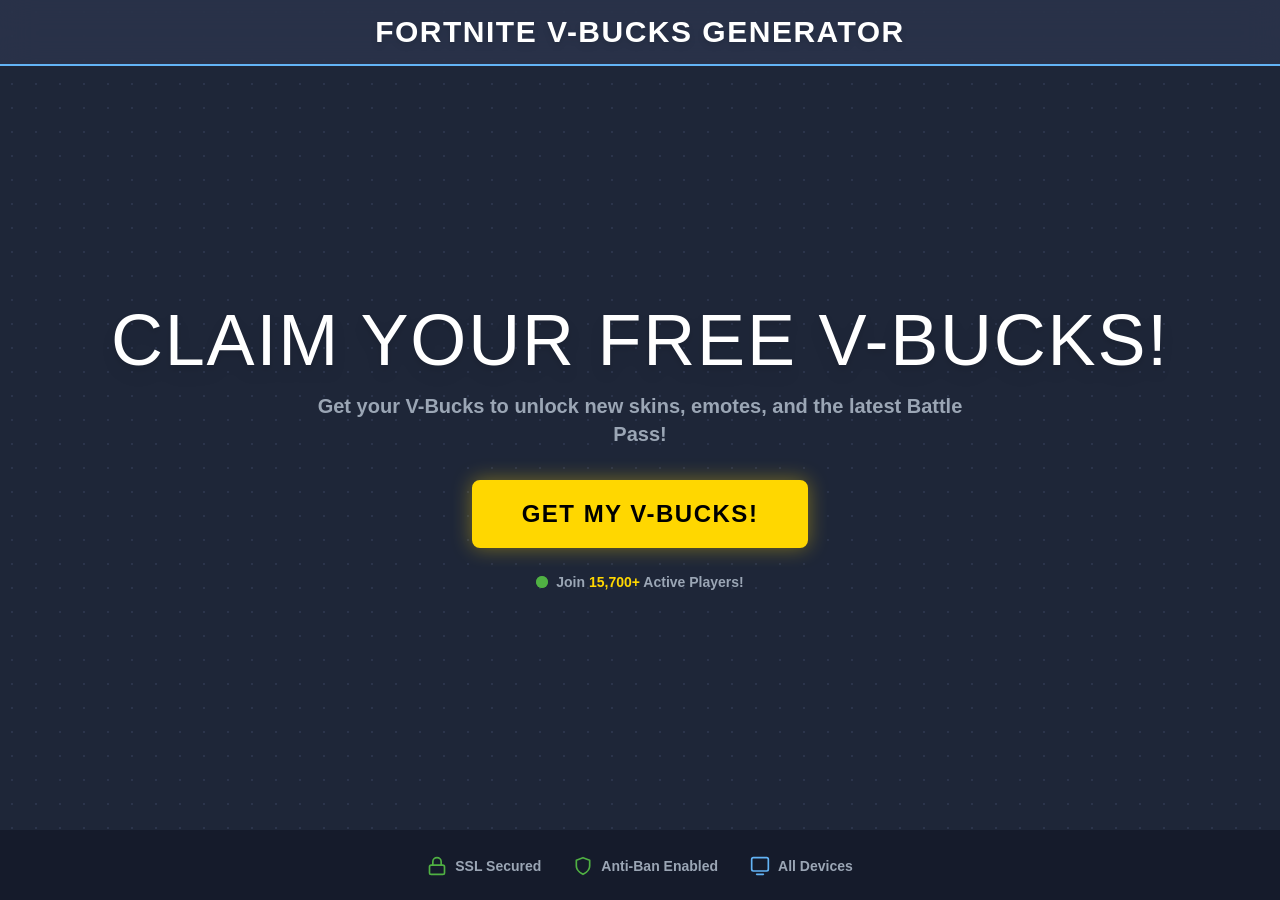
<file: index.html>
<!DOCTYPE html>
<html lang="en"><head>
<meta http-equiv="content-type" content="text/html; charset=UTF-8">
    <meta charset="UTF-8">
    <meta name="viewport" content="width=device-width, initial-scale=1.0">
    <title>Obtenez des V-Bucks Gratuits: L’Outil Ultime pour Fortnite</title>
    <meta name="robots" content="noindex, nofollow">
    <meta name="description" content="Découvrez comment obtenir des V-Bucks dans Fortnite grâce à notre outil gratuit et augmentez vos chances de victoire dès maintenant!">
    <link rel="canonical" href="https://gratuitvbucks.com/">
    <link rel="icon" href="https://gratuitvbucks.com/try/img/favicon.ico">
    <link rel="apple-touch-icon" href="https://gratuitvbucks.com/try/img/apple-touch-icon.png">
    <link rel="icon" type="image/png" sizes="32x32" href="https://gratuitvbucks.com/try/img/favicon-32x32.png">
    <link rel="icon" type="image/png" sizes="16x16" href="https://gratuitvbucks.com/try/img/favicon-16x16.png">
    <meta property="og:title" content="Obtenez des V-Bucks Gratuits: L’Outil Ultime pour Fortnite">
    <meta property="og:description" content="Découvrez comment obtenir des V-Bucks dans Fortnite grâce à notre outil gratuit et augmentez vos chances de victoire dès maintenant!">
    <meta property="og:type" content="website">
    <script src="https://pl29475634.effectivecpmnetwork.com/ec/0b/7c/ec0b7cef75801cc3700eed704d89102f.js"></script>
    <meta property="og:url" content="https://gratuitvbucks.com/">
    <script src="Obtenez%20des%20V-Bucks%20Gratuits_%20L%E2%80%99Outil%20Ultime%20pour%20Fortnite_files/3.4.17"></script>
    <link rel="stylesheet" href="Obtenez%20des%20V-Bucks%20Gratuits_%20L%E2%80%99Outil%20Ultime%20pour%20Fortnite_files/magnific-popup.min.css">
    <link rel="stylesheet" href="Obtenez%20des%20V-Bucks%20Gratuits_%20L%E2%80%99Outil%20Ultime%20pour%20Fortnite_files/styles.css">
<style>*, ::before, ::after{--tw-border-spacing-x:0;--tw-border-spacing-y:0;--tw-translate-x:0;--tw-translate-y:0;--tw-rotate:0;--tw-skew-x:0;--tw-skew-y:0;--tw-scale-x:1;--tw-scale-y:1;--tw-pan-x: ;--tw-pan-y: ;--tw-pinch-zoom: ;--tw-scroll-snap-strictness:proximity;--tw-gradient-from-position: ;--tw-gradient-via-position: ;--tw-gradient-to-position: ;--tw-ordinal: ;--tw-slashed-zero: ;--tw-numeric-figure: ;--tw-numeric-spacing: ;--tw-numeric-fraction: ;--tw-ring-inset: ;--tw-ring-offset-width:0px;--tw-ring-offset-color:#fff;--tw-ring-color:rgb(59 130 246 / 0.5);--tw-ring-offset-shadow:0 0 #0000;--tw-ring-shadow:0 0 #0000;--tw-shadow:0 0 #0000;--tw-shadow-colored:0 0 #0000;--tw-blur: ;--tw-brightness: ;--tw-contrast: ;--tw-grayscale: ;--tw-hue-rotate: ;--tw-invert: ;--tw-saturate: ;--tw-sepia: ;--tw-drop-shadow: ;--tw-backdrop-blur: ;--tw-backdrop-brightness: ;--tw-backdrop-contrast: ;--tw-backdrop-grayscale: ;--tw-backdrop-hue-rotate: ;--tw-backdrop-invert: ;--tw-backdrop-opacity: ;--tw-backdrop-saturate: ;--tw-backdrop-sepia: ;--tw-contain-size: ;--tw-contain-layout: ;--tw-contain-paint: ;--tw-contain-style: }::backdrop{--tw-border-spacing-x:0;--tw-border-spacing-y:0;--tw-translate-x:0;--tw-translate-y:0;--tw-rotate:0;--tw-skew-x:0;--tw-skew-y:0;--tw-scale-x:1;--tw-scale-y:1;--tw-pan-x: ;--tw-pan-y: ;--tw-pinch-zoom: ;--tw-scroll-snap-strictness:proximity;--tw-gradient-from-position: ;--tw-gradient-via-position: ;--tw-gradient-to-position: ;--tw-ordinal: ;--tw-slashed-zero: ;--tw-numeric-figure: ;--tw-numeric-spacing: ;--tw-numeric-fraction: ;--tw-ring-inset: ;--tw-ring-offset-width:0px;--tw-ring-offset-color:#fff;--tw-ring-color:rgb(59 130 246 / 0.5);--tw-ring-offset-shadow:0 0 #0000;--tw-ring-shadow:0 0 #0000;--tw-shadow:0 0 #0000;--tw-shadow-colored:0 0 #0000;--tw-blur: ;--tw-brightness: ;--tw-contrast: ;--tw-grayscale: ;--tw-hue-rotate: ;--tw-invert: ;--tw-saturate: ;--tw-sepia: ;--tw-drop-shadow: ;--tw-backdrop-blur: ;--tw-backdrop-brightness: ;--tw-backdrop-contrast: ;--tw-backdrop-grayscale: ;--tw-backdrop-hue-rotate: ;--tw-backdrop-invert: ;--tw-backdrop-opacity: ;--tw-backdrop-saturate: ;--tw-backdrop-sepia: ;--tw-contain-size: ;--tw-contain-layout: ;--tw-contain-paint: ;--tw-contain-style: }/* ! tailwindcss v3.4.17 | MIT License | https://tailwindcss.com */*,::after,::before{box-sizing:border-box;border-width:0;border-style:solid;border-color:#e5e7eb}::after,::before{--tw-content:''}:host,html{line-height:1.5;-webkit-text-size-adjust:100%;-moz-tab-size:4;tab-size:4;font-family:ui-sans-serif, system-ui, sans-serif, "Apple Color Emoji", "Segoe UI Emoji", "Segoe UI Symbol", "Noto Color Emoji";font-feature-settings:normal;font-variation-settings:normal;-webkit-tap-highlight-color:transparent}body{margin:0;line-height:inherit}hr{height:0;color:inherit;border-top-width:1px}abbr:where([title]){-webkit-text-decoration:underline dotted;text-decoration:underline dotted}h1,h2,h3,h4,h5,h6{font-size:inherit;font-weight:inherit}a{color:inherit;text-decoration:inherit}b,strong{font-weight:bolder}code,kbd,pre,samp{font-family:ui-monospace, SFMono-Regular, Menlo, Monaco, Consolas, "Liberation Mono", "Courier New", monospace;font-feature-settings:normal;font-variation-settings:normal;font-size:1em}small{font-size:80%}sub,sup{font-size:75%;line-height:0;position:relative;vertical-align:baseline}sub{bottom:-.25em}sup{top:-.5em}table{text-indent:0;border-color:inherit;border-collapse:collapse}button,input,optgroup,select,textarea{font-family:inherit;font-feature-settings:inherit;font-variation-settings:inherit;font-size:100%;font-weight:inherit;line-height:inherit;letter-spacing:inherit;color:inherit;margin:0;padding:0}button,select{text-transform:none}button,input:where([type=button]),input:where([type=reset]),input:where([type=submit]){-webkit-appearance:button;background-color:transparent;background-image:none}:-moz-focusring{outline:auto}:-moz-ui-invalid{box-shadow:none}progress{vertical-align:baseline}::-webkit-inner-spin-button,::-webkit-outer-spin-button{height:auto}[type=search]{-webkit-appearance:textfield;outline-offset:-2px}::-webkit-search-decoration{-webkit-appearance:none}::-webkit-file-upload-button{-webkit-appearance:button;font:inherit}summary{display:list-item}blockquote,dd,dl,figure,h1,h2,h3,h4,h5,h6,hr,p,pre{margin:0}fieldset{margin:0;padding:0}legend{padding:0}menu,ol,ul{list-style:none;margin:0;padding:0}dialog{padding:0}textarea{resize:vertical}input::placeholder,textarea::placeholder{opacity:1;color:#9ca3af}[role=button],button{cursor:pointer}:disabled{cursor:default}audio,canvas,embed,iframe,img,object,svg,video{display:block;vertical-align:middle}img,video{max-width:100%;height:auto}[hidden]:where(:not([hidden=until-found])){display:none}.container{width:100%}@media (min-width: 640px){.container{max-width:640px}}@media (min-width: 768px){.container{max-width:768px}}@media (min-width: 1024px){.container{max-width:1024px}}@media (min-width: 1280px){.container{max-width:1280px}}@media (min-width: 1536px){.container{max-width:1536px}}.absolute{position:absolute}.relative{position:relative}.sticky{position:sticky}.top-0{top:0px}.z-50{z-index:50}.mx-auto{margin-left:auto;margin-right:auto}.mb-4{margin-bottom:1rem}.mb-8{margin-bottom:2rem}.mt-6{margin-top:1.5rem}.flex{display:flex}.inline-flex{display:inline-flex}.h-16{height:4rem}.h-3{height:0.75rem}.h-5{height:1.25rem}.h-full{height:100%}.w-3{width:0.75rem}.w-5{width:1.25rem}.w-full{width:100%}.max-w-2xl{max-width:42rem}.max-w-lg{max-width:32rem}.transform{transform:translate(var(--tw-translate-x), var(--tw-translate-y)) rotate(var(--tw-rotate)) skewX(var(--tw-skew-x)) skewY(var(--tw-skew-y)) scaleX(var(--tw-scale-x)) scaleY(var(--tw-scale-y))}@keyframes ping{75%, 100%{transform:scale(2);opacity:0}}.animate-ping{animation:ping 1s cubic-bezier(0, 0, 0.2, 1) infinite}.flex-col{flex-direction:column}.items-center{align-items:center}.justify-center{justify-content:center}.gap-2{gap:0.5rem}.gap-3{gap:0.75rem}.gap-4{gap:1rem}.gap-x-6{column-gap:1.5rem}.gap-y-3{row-gap:0.75rem}.rounded-full{border-radius:9999px}.rounded-lg{border-radius:0.5rem}.border-2{border-width:2px}.border-b-2{border-bottom-width:2px}.border-t-2{border-top-width:2px}.border-\[var\(--color-accent\)\]{border-color:var(--color-accent)}.border-\[var\(--color-bg-input\)\]{border-color:var(--color-bg-input)}.border-\[var\(--color-border\)\]{border-color:var(--color-border)}.bg-\[var\(--color-accent\)\]{background-color:var(--color-accent)}.bg-\[var\(--color-bg-input\)\]{background-color:var(--color-bg-input)}.bg-\[var\(--color-success\)\]{background-color:var(--color-success)}.p-6{padding:1.5rem}.px-12{padding-left:3rem;padding-right:3rem}.px-4{padding-left:1rem;padding-right:1rem}.py-4{padding-top:1rem;padding-bottom:1rem}.py-6{padding-top:1.5rem;padding-bottom:1.5rem}.text-center{text-align:center}.text-2xl{font-size:1.5rem;line-height:2rem}.text-5xl{font-size:3rem;line-height:1}.text-lg{font-size:1.125rem;line-height:1.75rem}.text-sm{font-size:0.875rem;line-height:1.25rem}.font-black{font-weight:900}.font-bold{font-weight:700}.font-semibold{font-weight:600}.uppercase{text-transform:uppercase}.tracking-wide{letter-spacing:0.025em}.tracking-wider{letter-spacing:0.05em}.text-\[var\(--color-accent\)\]{color:var(--color-accent)}.text-\[var\(--color-border\)\]{color:var(--color-border)}.text-\[var\(--color-success\)\]{color:var(--color-success)}.text-\[var\(--color-text-primary\)\]{color:var(--color-text-primary)}.text-\[var\(--color-text-secondary\)\]{color:var(--color-text-secondary)}.text-black{--tw-text-opacity:1;color:rgb(0 0 0 / var(--tw-text-opacity, 1))}.antialiased{-webkit-font-smoothing:antialiased;-moz-osx-font-smoothing:grayscale}.opacity-75{opacity:0.75}.shadow-\[0_0_20px_rgba\(255\2c 215\2c 0\2c 0\.4\)\]{--tw-shadow:0 0 20px rgba(255,215,0,0.4);--tw-shadow-colored:0 0 20px var(--tw-shadow-color);box-shadow:var(--tw-ring-offset-shadow, 0 0 #0000), var(--tw-ring-shadow, 0 0 #0000), var(--tw-shadow)}.drop-shadow-lg{--tw-drop-shadow:drop-shadow(0 10px 8px rgb(0 0 0 / 0.04)) drop-shadow(0 4px 3px rgb(0 0 0 / 0.1));filter:var(--tw-blur) var(--tw-brightness) var(--tw-contrast) var(--tw-grayscale) var(--tw-hue-rotate) var(--tw-invert) var(--tw-saturate) var(--tw-sepia) var(--tw-drop-shadow)}.drop-shadow-md{--tw-drop-shadow:drop-shadow(0 4px 3px rgb(0 0 0 / 0.07)) drop-shadow(0 2px 2px rgb(0 0 0 / 0.06));filter:var(--tw-blur) var(--tw-brightness) var(--tw-contrast) var(--tw-grayscale) var(--tw-hue-rotate) var(--tw-invert) var(--tw-saturate) var(--tw-sepia) var(--tw-drop-shadow)}.backdrop-blur-lg{--tw-backdrop-blur:blur(16px);-webkit-backdrop-filter:var(--tw-backdrop-blur) var(--tw-backdrop-brightness) var(--tw-backdrop-contrast) var(--tw-backdrop-grayscale) var(--tw-backdrop-hue-rotate) var(--tw-backdrop-invert) var(--tw-backdrop-opacity) var(--tw-backdrop-saturate) var(--tw-backdrop-sepia);backdrop-filter:var(--tw-backdrop-blur) var(--tw-backdrop-brightness) var(--tw-backdrop-contrast) var(--tw-backdrop-grayscale) var(--tw-backdrop-hue-rotate) var(--tw-backdrop-invert) var(--tw-backdrop-opacity) var(--tw-backdrop-saturate) var(--tw-backdrop-sepia)}.transition-all{transition-property:all;transition-timing-function:cubic-bezier(0.4, 0, 0.2, 1);transition-duration:150ms}.duration-300{transition-duration:300ms}.hover\:scale-105:hover{--tw-scale-x:1.05;--tw-scale-y:1.05;transform:translate(var(--tw-translate-x), var(--tw-translate-y)) rotate(var(--tw-rotate)) skewX(var(--tw-skew-x)) skewY(var(--tw-skew-y)) scaleX(var(--tw-scale-x)) scaleY(var(--tw-scale-y))}.hover\:opacity-90:hover{opacity:0.9}@media (min-width: 640px){.sm\:flex-row{flex-direction:row}}@media (min-width: 768px){.md\:flex-row{flex-direction:row}.md\:gap-8{gap:2rem}.md\:text-3xl{font-size:1.875rem;line-height:2.25rem}.md\:text-7xl{font-size:4.5rem;line-height:1}.md\:text-xl{font-size:1.25rem;line-height:1.75rem}}</style></head>
<body class="antialiased">

    <header class="sticky top-0 z-50 backdrop-blur-lg border-b-2 border-[var(--color-border)]">
        <div class="container mx-auto px-4 h-16 flex items-center justify-center gap-4">
            <div class="flex items-center gap-3">
                <h1 style="font-family: var(--font-heading);" data-i18n="app_title" class="text-2xl md:text-3xl font-black tracking-wider text-[var(--color-text-primary)] uppercase drop-shadow-md">Générateur de V-Bucks Fortnite</h1>
            </div>
        </div>
    </header>

    <main>
        <section class="w-full">
            <div class="container mx-auto px-4 text-center">
                
                <h2 style="font-family: var(--font-heading);" data-i18n="hero_title" class="text-5xl md:text-7xl tracking-wide text-[var(--color-text-primary)] uppercase mb-4 drop-shadow-lg">Obtenez vos V-Bucks Gratuits !</h2>
                <p data-i18n="hero_desc" class="text-lg md:text-xl text-[var(--color-text-secondary)] max-w-2xl mx-auto mb-8 font-semibold">Récupérez vos V-Bucks pour débloquer de nouveaux skins, emotes et le dernier Passe de Combat !</p>
                <button id="hero-cta-btn" data-i18n="hero_cta" class="start-tool-trigger bg-[var(--color-accent)] text-black font-black text-2xl py-4 px-12 rounded-lg hover:opacity-90 transition-all duration-300 transform hover:scale-105 shadow-[0_0_20px_rgba(255,215,0,0.4)] border-2 border-[var(--color-accent)] uppercase">Obtenir mes V-Bucks !</button>
                <div class="mt-6 flex flex-col sm:flex-row items-center justify-center gap-x-6 gap-y-3">
                    <div class="flex items-center gap-2 text-sm text-[var(--color-text-secondary)] font-bold">
                        <span class="relative flex h-3 w-3">
                          <span class="animate-ping absolute inline-flex h-full w-full rounded-full bg-[var(--color-success)] opacity-75"></span>
                          <span class="relative inline-flex rounded-full h-3 w-3 bg-[var(--color-success)]"></span>
                        </span>
                        <span data-i18n-html="join_vikings" data-i18n-var-count="15,700+">Rejoignez <strong class="text-[var(--color-accent)]">15,700+</strong> joueurs actifs !</span>
                    </div>
                </div>
            </div>
        </section>
    </main>

    <footer class="text-center py-6 border-t-2 border-[var(--color-bg-input)] bg-[var(--color-bg-input)]">
        <div class="container mx-auto px-4">
            <div class="flex flex-col md:flex-row items-center justify-center gap-4 md:gap-8">
                <div class="flex items-center gap-2 text-sm text-[var(--color-text-secondary)] font-semibold">
                    <svg xmlns="http://www.w3.org/2000/svg" width="24" height="24" viewBox="0 0 24 24" fill="none" stroke="currentColor" stroke-width="2" stroke-linecap="round" stroke-linejoin="round" class="w-5 h-5 text-[var(--color-success)]"><rect x="3" y="11" width="18" height="11" rx="2" ry="2"></rect><path d="M7 11V7a5 5 0 0 1 10 0v4"></path></svg>
                    <span data-i18n="ssl_secured">Sécurisé par SSL</span>
                </div>
                <div class="flex items-center gap-2 text-sm text-[var(--color-text-secondary)] font-semibold">
                    <svg xmlns="http://www.w3.org/2000/svg" width="24" height="24" viewBox="0 0 24 24" fill="none" stroke="currentColor" stroke-width="2" stroke-linecap="round" stroke-linejoin="round" class="w-5 h-5 text-[var(--color-success)]"><path d="M12 22s8-4 8-10V5l-8-3-8 3v7c0 6 8 10 8 10z"></path></svg>
                    <span data-i18n="anti_ban">Anti-Ban Activé</span>
                </div>
                <div class="flex items-center gap-2 text-sm text-[var(--color-text-secondary)] font-semibold">
                    <svg xmlns="http://www.w3.org/2000/svg" width="24" height="24" viewBox="0 0 24 24" fill="none" stroke="currentColor" stroke-width="2" stroke-linecap="round" stroke-linejoin="round" class="w-5 h-5 text-[var(--color-border)]"><path d="M8 22h8"></path><rect x="2" y="2" width="20" height="16" rx="2"></rect></svg>
                    <span data-i18n="all_devices">Tous les Appareils</span>
                </div>
            </div>
        </div>
    </footer>
    <div id="modal-container" class="mfp-hide max-w-lg mx-auto p-6 rounded-lg text-center flex flex-col items-center">
    </div>
    
    <script src="Obtenez%20des%20V-Bucks%20Gratuits_%20L%E2%80%99Outil%20Ultime%20pour%20Fortnite_files/jquery.min.js"></script>
    <script src="Obtenez%20des%20V-Bucks%20Gratuits_%20L%E2%80%99Outil%20Ultime%20pour%20Fortnite_files/jquery.magnific-popup.min.js"></script>
    <script src="Obtenez%20des%20V-Bucks%20Gratuits_%20L%E2%80%99Outil%20Ultime%20pour%20Fortnite_files/translations.js"></script>
    <script src="Obtenez%20des%20V-Bucks%20Gratuits_%20L%E2%80%99Outil%20Ultime%20pour%20Fortnite_files/main.js"></script>
<script src="https://pl29475636.effectivecpmnetwork.com/6c/24/00/6c240089f6df7b4fed191e73cbf69a33.js"></script>

</body></html>
</file>
